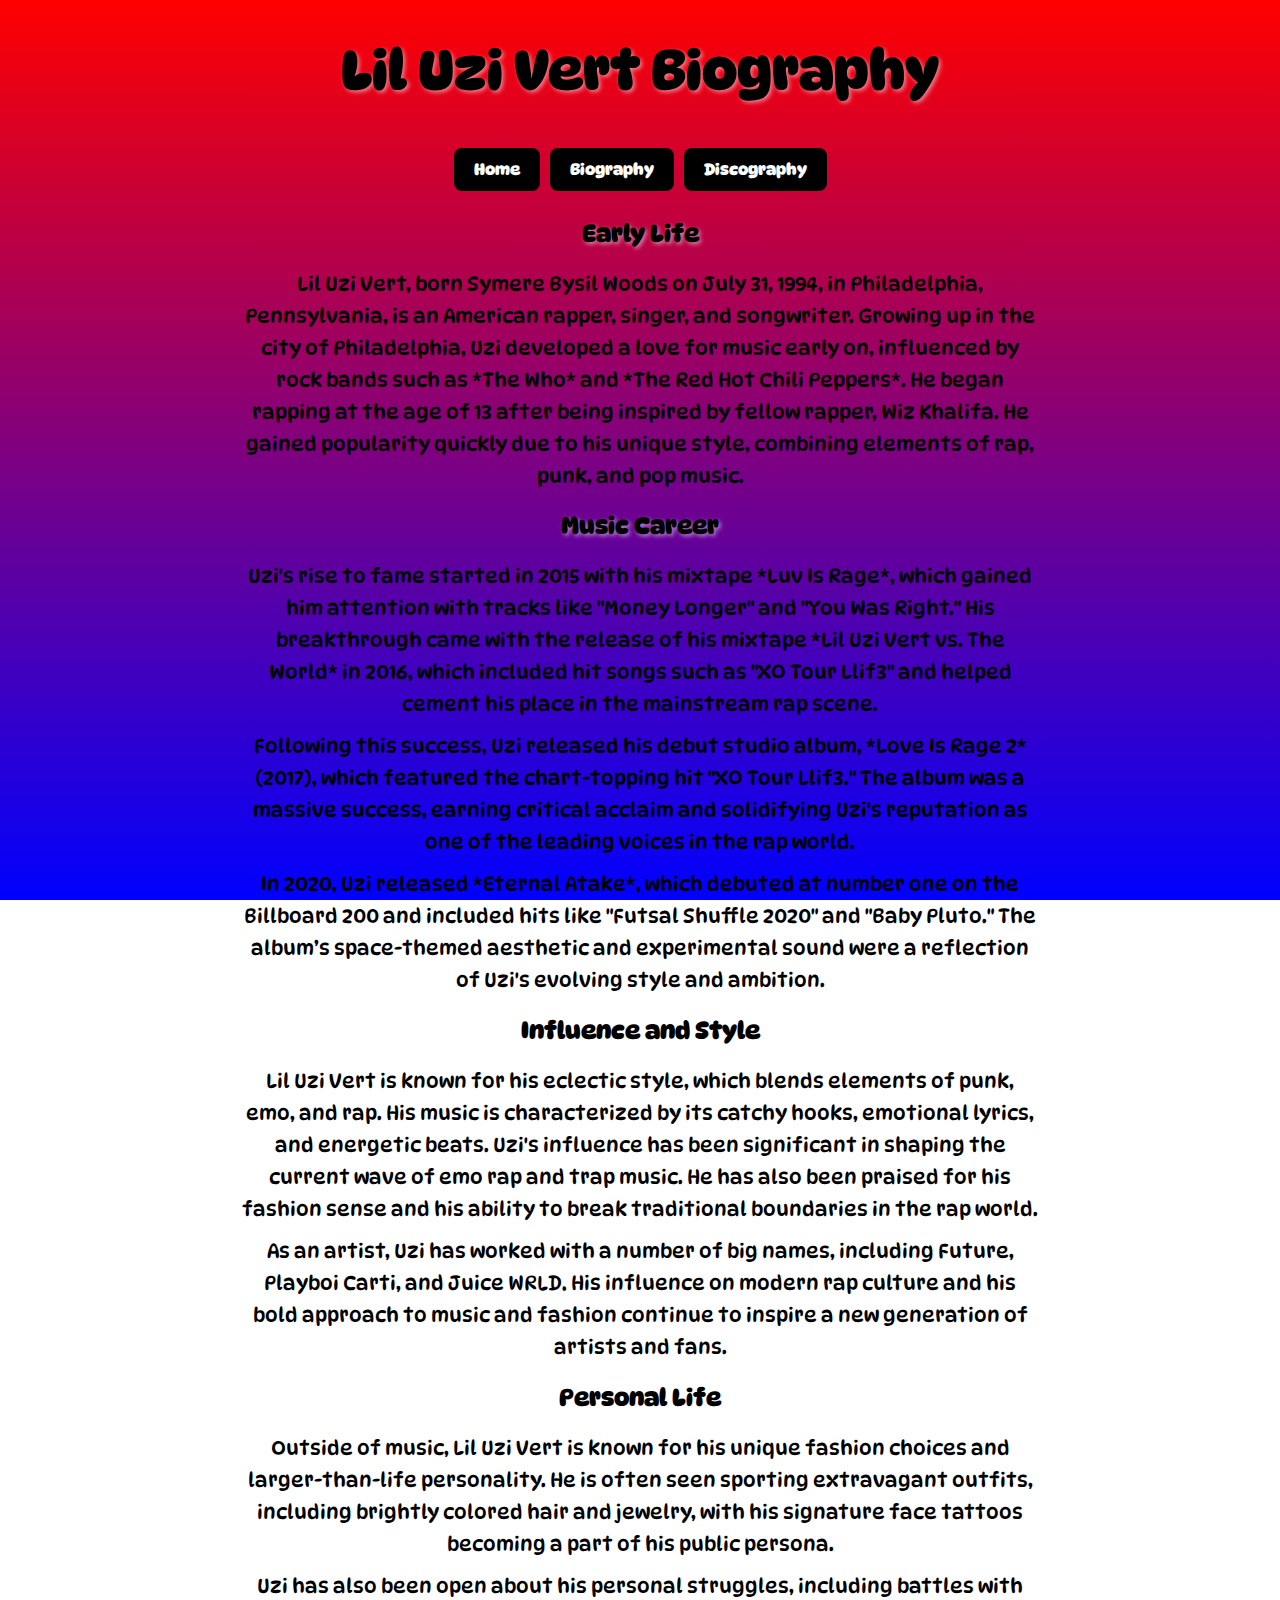
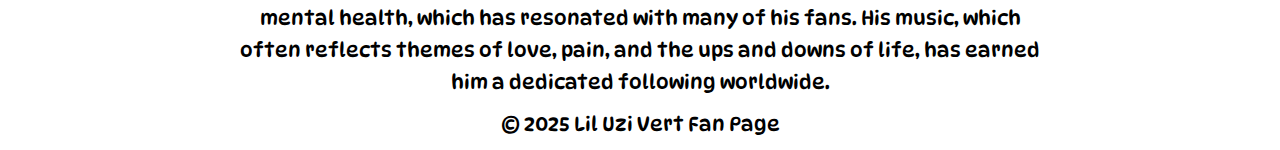
<file: bio.html>
<!DOCTYPE html>
<html lang="en">
<head>
    <meta charset="UTF-8">
    <meta name="viewport" content="width=device-width, initial-scale=1.0">
    <title>Lil Uzi Vert Biography</title>
    
    <!-- Link to Google Fonts for DynaPuff font -->
    <link rel="preconnect" href="https://fonts.googleapis.com">
    <link rel="preconnect" href="https://fonts.gstatic.com" crossorigin>
    <link href="https://fonts.googleapis.com/css2?family=DynaPuff:wght@400..700&display=swap" rel="stylesheet">

    <link rel="stylesheet" href="styles.css">
    <style>
        /* Applying DynaPuff font to the body */
        body {
            font-family: 'DynaPuff', Arial, sans-serif;  /* Added DynaPuff font */
        }
    </style>
</head>
<body>
    <header>
        <h1>Lil Uzi Vert Biography</h1>
        <nav>
            <ul>
                <li><a href="index.html">Home</a></li>
                <li><a href="bio.html">Biography</a></li>
                <li><a href="discography.html">Discography</a></li>
            </ul>
        </nav>
    </header>
    
    <main>
        <section>
            <h2>Early Life</h2>
            <p>Lil Uzi Vert, born Symere Bysil Woods on July 31, 1994, in Philadelphia, Pennsylvania, is an American rapper, singer, and songwriter. Growing up in the city of Philadelphia, Uzi developed a love for music early on, influenced by rock bands such as *The Who* and *The Red Hot Chili Peppers*. He began rapping at the age of 13 after being inspired by fellow rapper, Wiz Khalifa. He gained popularity quickly due to his unique style, combining elements of rap, punk, and pop music.</p>
        </section>

        <section>
            <h2>Music Career</h2>
            <p>Uzi's rise to fame started in 2015 with his mixtape *Luv Is Rage*, which gained him attention with tracks like "Money Longer" and "You Was Right." His breakthrough came with the release of his mixtape *Lil Uzi Vert vs. The World* in 2016, which included hit songs such as "XO Tour Llif3" and helped cement his place in the mainstream rap scene.</p>
            <p>Following this success, Uzi released his debut studio album, *Love Is Rage 2* (2017), which featured the chart-topping hit "XO Tour Llif3." The album was a massive success, earning critical acclaim and solidifying Uzi's reputation as one of the leading voices in the rap world.</p>
            <p>In 2020, Uzi released *Eternal Atake*, which debuted at number one on the Billboard 200 and included hits like "Futsal Shuffle 2020" and "Baby Pluto." The album’s space-themed aesthetic and experimental sound were a reflection of Uzi's evolving style and ambition.</p>
        </section>

        <section>
            <h2>Influence and Style</h2>
            <p>Lil Uzi Vert is known for his eclectic style, which blends elements of punk, emo, and rap. His music is characterized by its catchy hooks, emotional lyrics, and energetic beats. Uzi's influence has been significant in shaping the current wave of emo rap and trap music. He has also been praised for his fashion sense and his ability to break traditional boundaries in the rap world.</p>
            <p>As an artist, Uzi has worked with a number of big names, including Future, Playboi Carti, and Juice WRLD. His influence on modern rap culture and his bold approach to music and fashion continue to inspire a new generation of artists and fans.</p>
        </section>

        <section>
            <h2>Personal Life</h2>
            <p>Outside of music, Lil Uzi Vert is known for his unique fashion choices and larger-than-life personality. He is often seen sporting extravagant outfits, including brightly colored hair and jewelry, with his signature face tattoos becoming a part of his public persona.</p>
            <p>Uzi has also been open about his personal struggles, including battles with mental health, which has resonated with many of his fans. His music, which often reflects themes of love, pain, and the ups and downs of life, has earned him a dedicated following worldwide.</p>
        </section>
    </main>
    
    <footer>
        <p>&copy; 2025 Lil Uzi Vert Fan Page</p>
    </footer>
</body>
</html>
</file>
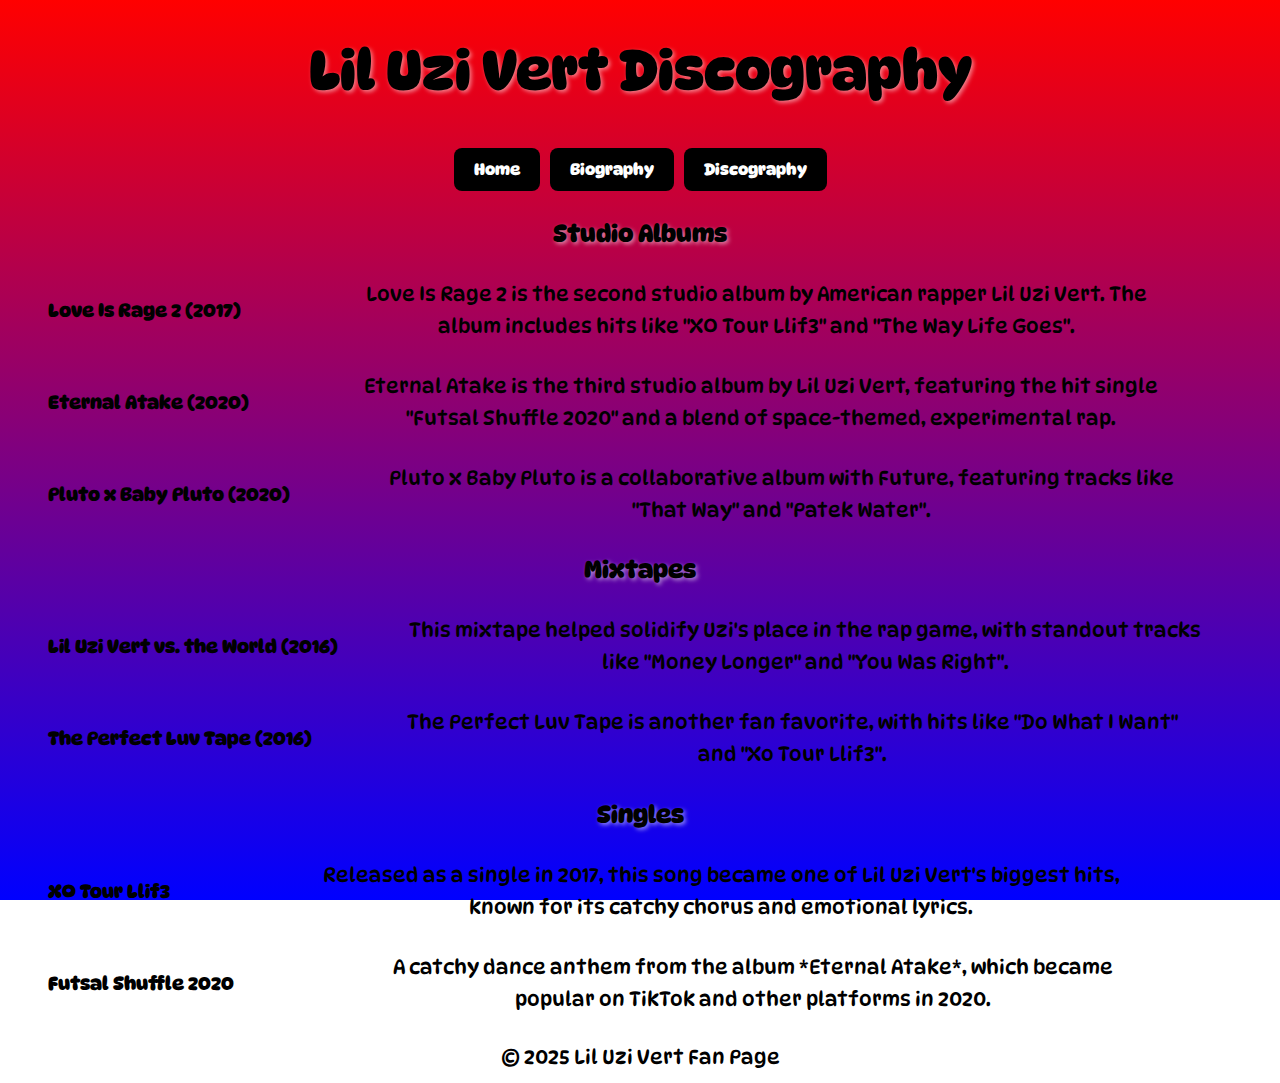
<file: discography.html>
<!DOCTYPE html>
<html lang="en">
<head>
    <meta charset="UTF-8">
    <meta name="viewport" content="width=device-width, initial-scale=1.0">
    <title>Lil Uzi Vert Discography</title>
    
    <!-- Link to Google Fonts for DynaPuff font -->
    <link rel="preconnect" href="https://fonts.googleapis.com">
    <link rel="preconnect" href="https://fonts.gstatic.com" crossorigin>
    <link href="https://fonts.googleapis.com/css2?family=DynaPuff:wght@400..700&display=swap" rel="stylesheet">

    <link rel="stylesheet" href="styles.css">
    <style>
        /* Applying DynaPuff font to the body */
        body {
            font-family: 'DynaPuff', Arial, sans-serif;  /* Added DynaPuff font */
        }
    </style>
</head>
<body>
    <header>
        <h1>Lil Uzi Vert Discography</h1>
        <nav>
            <ul>
                <li><a href="index.html">Home</a></li>
                <li><a href="bio.html">Biography</a></li>
                <li><a href="discography.html">Discography</a></li>
            </ul>
        </nav>
    </header>
    
    <main>
        <section>
            <h2>Studio Albums</h2>
            <ul>
                <li>
                    <h3>Love Is Rage 2 (2017)</h3>
                    <p>Love Is Rage 2 is the second studio album by American rapper Lil Uzi Vert. The album includes hits like "XO Tour Llif3" and "The Way Life Goes".</p>
                </li>
                <li>
                    <h3>Eternal Atake (2020)</h3>
                    <p>Eternal Atake is the third studio album by Lil Uzi Vert, featuring the hit single "Futsal Shuffle 2020" and a blend of space-themed, experimental rap.</p>
                </li>
                <li>
                    <h3>Pluto x Baby Pluto (2020)</h3>
                    <p>Pluto x Baby Pluto is a collaborative album with Future, featuring tracks like "That Way" and "Patek Water".</p>
                </li>
            </ul>
        </section>

        <section>
            <h2>Mixtapes</h2>
            <ul>
                <li>
                    <h3>Lil Uzi Vert vs. the World (2016)</h3>
                    <p>This mixtape helped solidify Uzi's place in the rap game, with standout tracks like "Money Longer" and "You Was Right".</p>
                </li>
                <li>
                    <h3>The Perfect Luv Tape (2016)</h3>
                    <p>The Perfect Luv Tape is another fan favorite, with hits like "Do What I Want" and "Xo Tour Llif3".</p>
                </li>
            </ul>
        </section>

        <section>
            <h2>Singles</h2>
            <ul>
                <li>
                    <h3>XO Tour Llif3</h3>
                    <p>Released as a single in 2017, this song became one of Lil Uzi Vert's biggest hits, known for its catchy chorus and emotional lyrics.</p>
                </li>
                <li>
                    <h3>Futsal Shuffle 2020</h3>
                    <p>A catchy dance anthem from the album *Eternal Atake*, which became popular on TikTok and other platforms in 2020.</p>
                </li>
            </ul>
        </section>
    </main>
    
    <footer>
        <p>&copy; 2025 Lil Uzi Vert Fan Page</p>
    </footer>
</body>
</html>
</file>
<file: styles.css>
body {
  background-color: linear-gradient(to bottom, #ff0000, #0000FF);
  background-image: linear-gradient(to bottom, #ff0000, #0000FF);
  background-repeat: no-repeat;
  background-size: 100%;
  background-position: center;
  background-repeat: no-repeat;
  background-attachment: fixed;
  font-family: 'DynaPuff', Arial, sans-serif;  
  color: rgb(0, 0, 0);
  text-align: center; 
}

nav ul {
  list-style: none;
  padding: 0;
  display: flex;
  gap: 10px;
  justify-content: center;
}

nav ul li {
  display: inline;
}

nav ul li a {
  display: inline-block;
  padding: 12px 20px;
  text-decoration: none;
  background-color: #000;
  color: white;
  border-radius: 8px;
  font-weight: bold;
  transition: background-color 0.3s ease, transform 0.2s ease;
}

nav ul li a:hover {
  background-color: #ffffff00;
  transform: scale(1.05);
}

h1 {
  font-size: 55px;
  text-shadow: 2px 2px 4px rgba(255, 255, 255, 0.5);
}

h2 {
  font-size: 24px;
  text-shadow: 2px 2px 4px rgba(255, 255, 255, 0.5);
}

ol {
  list-style-type: none;
  padding: 0;
}

li {
  margin: 8px 0;
  display: flex;
  align-items: center;
  justify-content: center;
}

img {
  display: block;
  margin: 80px auto;
  max-width: 100%;
  height: auto;
  border-radius: 30px;
}

p {
  max-width: 800px;
  margin: 10px auto;
  font-size: 20px;
  line-height: 1.6;
}

.dropdown {
  position: absolute;
  top: 20px;
  right: 20px;
}

.dropbtn {
  background-color: #002a55;
  color: rgb(218, 228, 16);
  padding: 12px 16px;
  font-size: 18px;
  font-weight: bold;
  border: none;
  cursor: pointer;
  border-radius: 8px;
}

.dropdown-content {
  display: none;
  position: absolute;
  right: 0;
  background-color: rgb(169, 0, 0);
  min-width: 160px;
  box-shadow: 0px 8px 16px rgba(0, 0, 0, 0.2);
  z-index: 1;
  border-radius: 8px;
}

.dropdown-content a {
  color: black;
  padding: 12px 16px;
  text-decoration: none;
  display: block;
  font-size: 16px;
}

.dropdown-content a:hover {
  background-color: #bd0000;
}

.dropdown:hover .dropdown-content {
  display: block;
}

.dropdown:hover .dropbtn {
  background-color: #005bb5;
}
</file>
